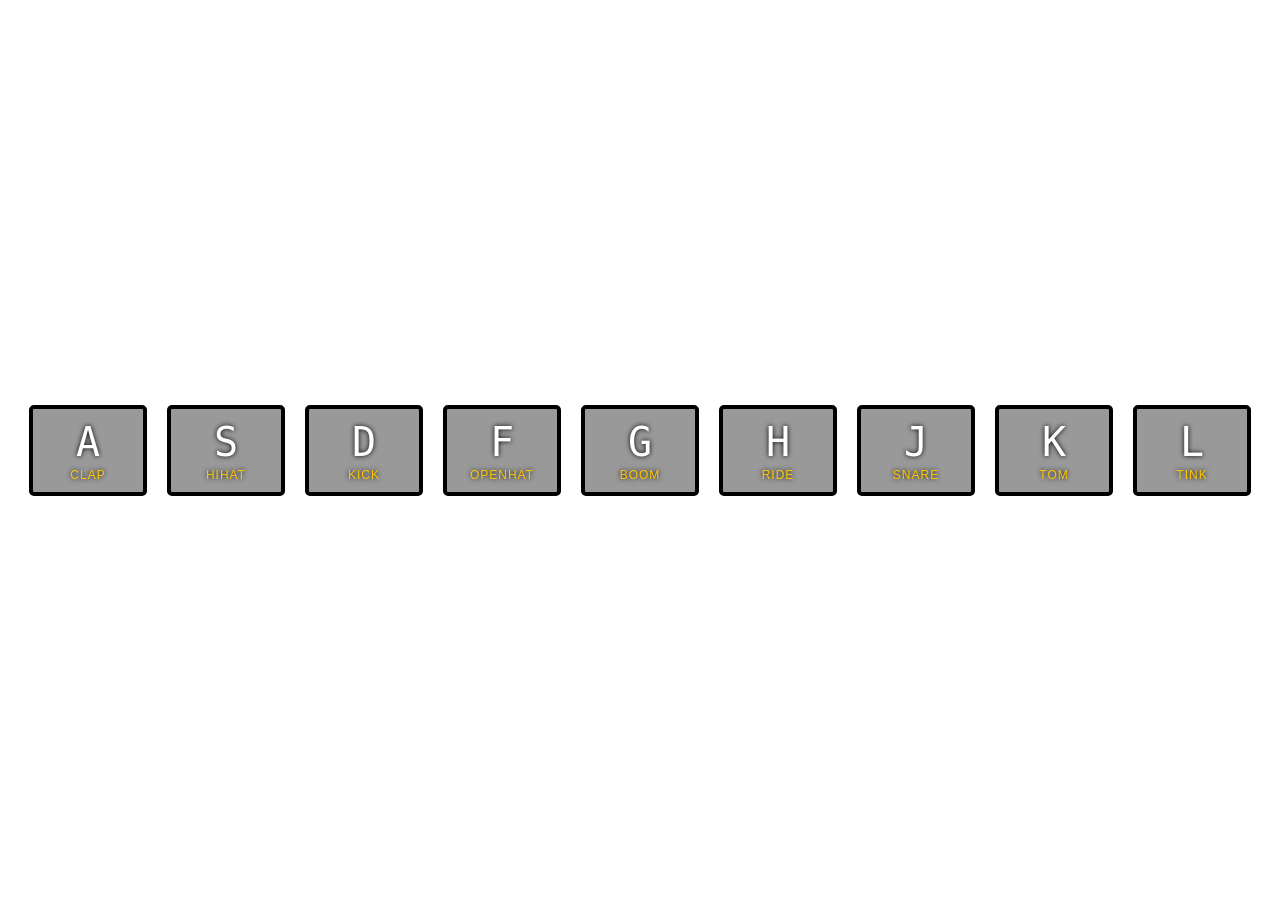
<file: JavaScript30-master/01-JavaScrip-Drum-Kit/index-FINISHED.html>
<!DOCTYPE html>
<html lang="en">
<head>
  <meta charset="UTF-8">
  <title>JS Drum Kit</title>
  <link rel="stylesheet" href="style.css">
</head>
<body>


  <div class="keys">
    <div data-key="65" class="key">
      <kbd>A</kbd>
      <span class="sound">clap</span>
    </div>
    <div data-key="83" class="key">
      <kbd>S</kbd>
      <span class="sound">hihat</span>
    </div>
    <div data-key="68" class="key">
      <kbd>D</kbd>
      <span class="sound">kick</span>
    </div>
    <div data-key="70" class="key">
      <kbd>F</kbd>
      <span class="sound">openhat</span>
    </div>
    <div data-key="71" class="key">
      <kbd>G</kbd>
      <span class="sound">boom</span>
    </div>
    <div data-key="72" class="key">
      <kbd>H</kbd>
      <span class="sound">ride</span>
    </div>
    <div data-key="74" class="key">
      <kbd>J</kbd>
      <span class="sound">snare</span>
    </div>
    <div data-key="75" class="key">
      <kbd>K</kbd>
      <span class="sound">tom</span>
    </div>
    <div data-key="76" class="key">
      <kbd>L</kbd>
      <span class="sound">tink</span>
    </div>
  </div>

  <audio data-key="65" src="sounds/clap.wav"></audio>
  <audio data-key="83" src="sounds/hihat.wav"></audio>
  <audio data-key="68" src="sounds/kick.wav"></audio>
  <audio data-key="70" src="sounds/openhat.wav"></audio>
  <audio data-key="71" src="sounds/boom.wav"></audio>
  <audio data-key="72" src="sounds/ride.wav"></audio>
  <audio data-key="74" src="sounds/snare.wav"></audio>
  <audio data-key="75" src="sounds/tom.wav"></audio>
  <audio data-key="76" src="sounds/tink.wav"></audio>

<script>
  function removeTransition(e) {
    if (e.propertyName !== 'transform') return;
    e.target.classList.remove('playing');
  }

  function playSound(e) {
    const audio = document.querySelector(`audio[data-key="${e.keyCode}"]`);
    const key = document.querySelector(`div[data-key="${e.keyCode}"]`);
    if (!audio) return;

    key.classList.add('playing');
    audio.currentTime = 0;
    audio.play();
  }

  const keys = Array.from(document.querySelectorAll('.key'));
  keys.forEach(key => key.addEventListener('transitionend', removeTransition));
  window.addEventListener('keydown', playSound);
</script>


</body>
</html>
</file>
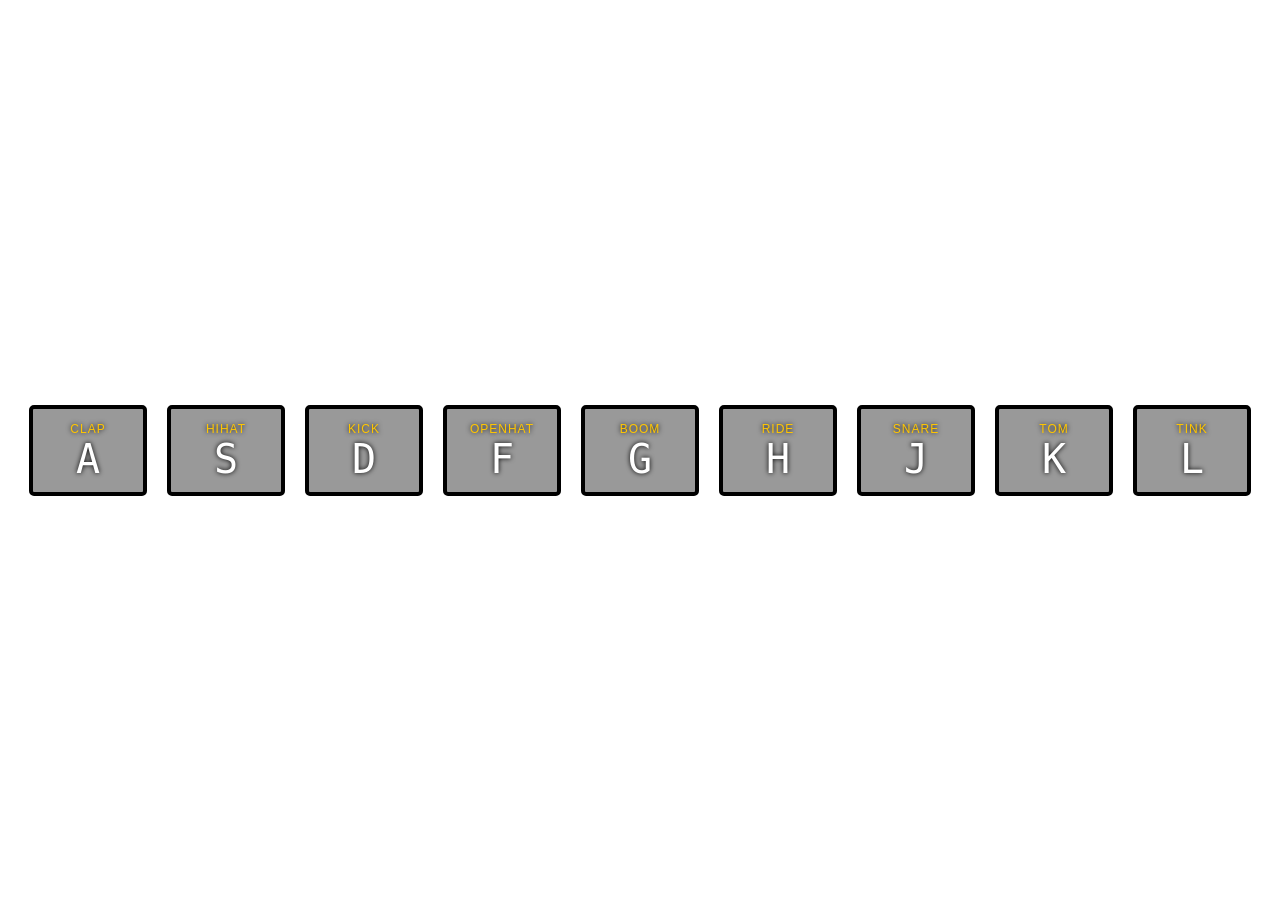
<file: JavaScript30-master/01-JavaScrip-Drum-Kit/index-START.html>
<!DOCTYPE html>
<html lang="en">
<head>
  <meta charset="UTF-8">
  <title>JS Drum Kit</title>
  <link rel="stylesheet" href="style.css">

</head>
<body>
  <div class="keys">
    <div data-key="65" class="key">
      <span class="sound">clap</span>
      <kbd>A</kbd>
    </div>
    <div data-key="83" class="key">
      <span class="sound">hihat</span>
      <kbd>S</kbd>
    </div>
    <div data-key="68" class="key">
      <span class="sound">kick</span>
      <kbd>D</kbd>
    </div>
    <div data-key="70" class="key">
      <span class="sound">openhat</span>
      <kbd>F</kbd>
    </div>
    <div data-key="71" class="key">
      <span class="sound">boom</span>
      <kbd>G</kbd>
    </div>
    <div data-key="72" class=key>
      <span class="sound">ride</span>
      <kbd>H</kbd>
    </div>
    <div data-key="74" class=key>
      <span class="sound">snare</span>
      <kbd>J</kbd>
    </div>
    <div data-key="75" class="key">
      <span class="sound">tom</span>
      <kbd>K</kbd>
    </div>
    <div data-key="76" class="key">
      <span class="sound">tink</span>
      <kbd>L</kbd>
    </div>
  </div>

  <audio data-key="65" src="sounds/clap.wav"></audio>
  <audio data-key="83" src="sounds/hihat.wav"></audio>
  <audio data-key="68" src="sounds/kick.wav"></audio>
  <audio data-key="70" src="sounds/openhat.wav"></audio>
  <audio data-key="71" src="sounds/boom.wav"></audio>
  <audio data-key="72" src="sounds/ride.wav"></audio>
  <audio data-key="74" src="sounds/snare.wav"></audio>
  <audio data-key="75" src="sounds/tom.wav"></audio>
  <audio data-key="76" src="sounds/tink.wav"></audio>


  <script src="meJs.js"></script>
</body>
</html>
</file>
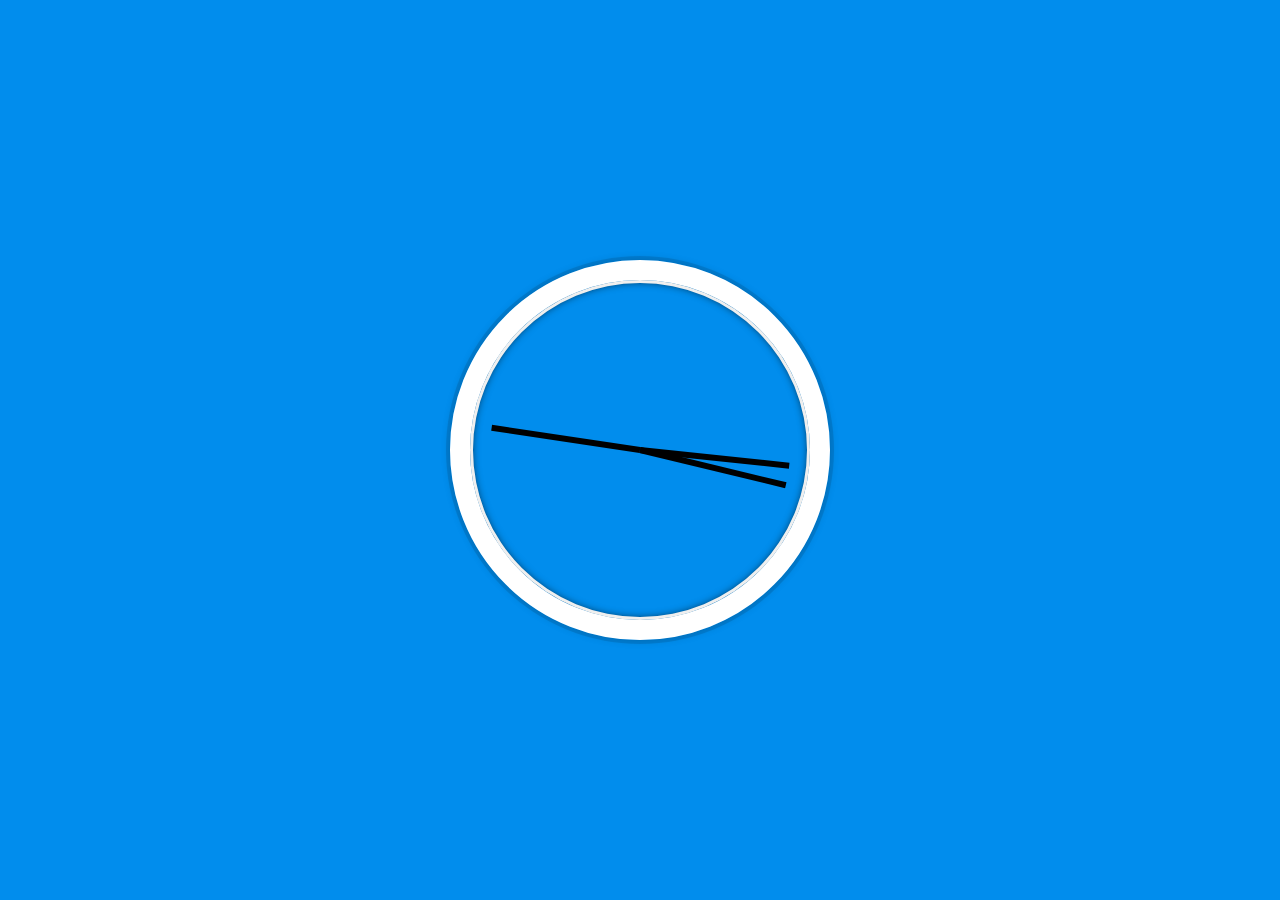
<file: JavaScript30-master/02-JS-and-CSS-Clock/index-FINISHED.html>
<!DOCTYPE html>
<html lang="en">
<head>
  <meta charset="UTF-8">
  <title>JS + CSS Clock</title>
</head>
<body>


    <div class="clock">
      <div class="clock-face">
        <div class="hand hour-hand"></div>
        <div class="hand min-hand"></div>
        <div class="hand second-hand"></div>
      </div>
    </div>


  <style>
    html {
      background: #018DED url(https://unsplash.it/1500/1000?image=881&blur=5);
      background-size: cover;
      font-family: 'helvetica neue';
      text-align: center;
      font-size: 10px;
    }

    body {
      margin: 0;
      font-size: 2rem;
      display: flex;
      flex: 1;
      min-height: 100vh;
      align-items: center;
    }

    .clock {
      width: 30rem;
      height: 30rem;
      border: 20px solid white;
      border-radius: 50%;
      margin: 50px auto;
      position: relative;
      padding: 2rem;
      box-shadow:
        0 0 0 4px rgba(0,0,0,0.1),
        inset 0 0 0 3px #EFEFEF,
        inset 0 0 10px black,
        0 0 10px rgba(0,0,0,0.2);
    }

    .clock-face {
      position: relative;
      width: 100%;
      height: 100%;
      transform: translateY(-3px); /* account for the height of the clock hands */
    }

    .hand {
      width: 50%;
      height: 6px;
      background: black;
      position: absolute;
      top: 50%;
      transform-origin: 100%;
      transform: rotate(90deg);
      transition: all 0.05s;
      transition-timing-function: cubic-bezier(0.1, 2.7, 0.58, 1);
    }
</style>

<script>
  const secondHand = document.querySelector('.second-hand');
  const minsHand = document.querySelector('.min-hand');
  const hourHand = document.querySelector('.hour-hand');

  function setDate() {
    const now = new Date();

    const seconds = now.getSeconds();
    const secondsDegrees = ((seconds / 60) * 360) + 90;
    secondHand.style.transform = `rotate(${secondsDegrees}deg)`;

    const mins = now.getMinutes();
    const minsDegrees = ((mins / 60) * 360) + ((seconds/60)*6) + 90;
    minsHand.style.transform = `rotate(${minsDegrees}deg)`;

    const hour = now.getHours();
    const hourDegrees = ((hour / 12) * 360) + ((mins/60)*30) + 90;
    hourHand.style.transform = `rotate(${hourDegrees}deg)`;
  }

  setInterval(setDate, 1000);

  setDate();

</script>
</body>
</html>
</file>
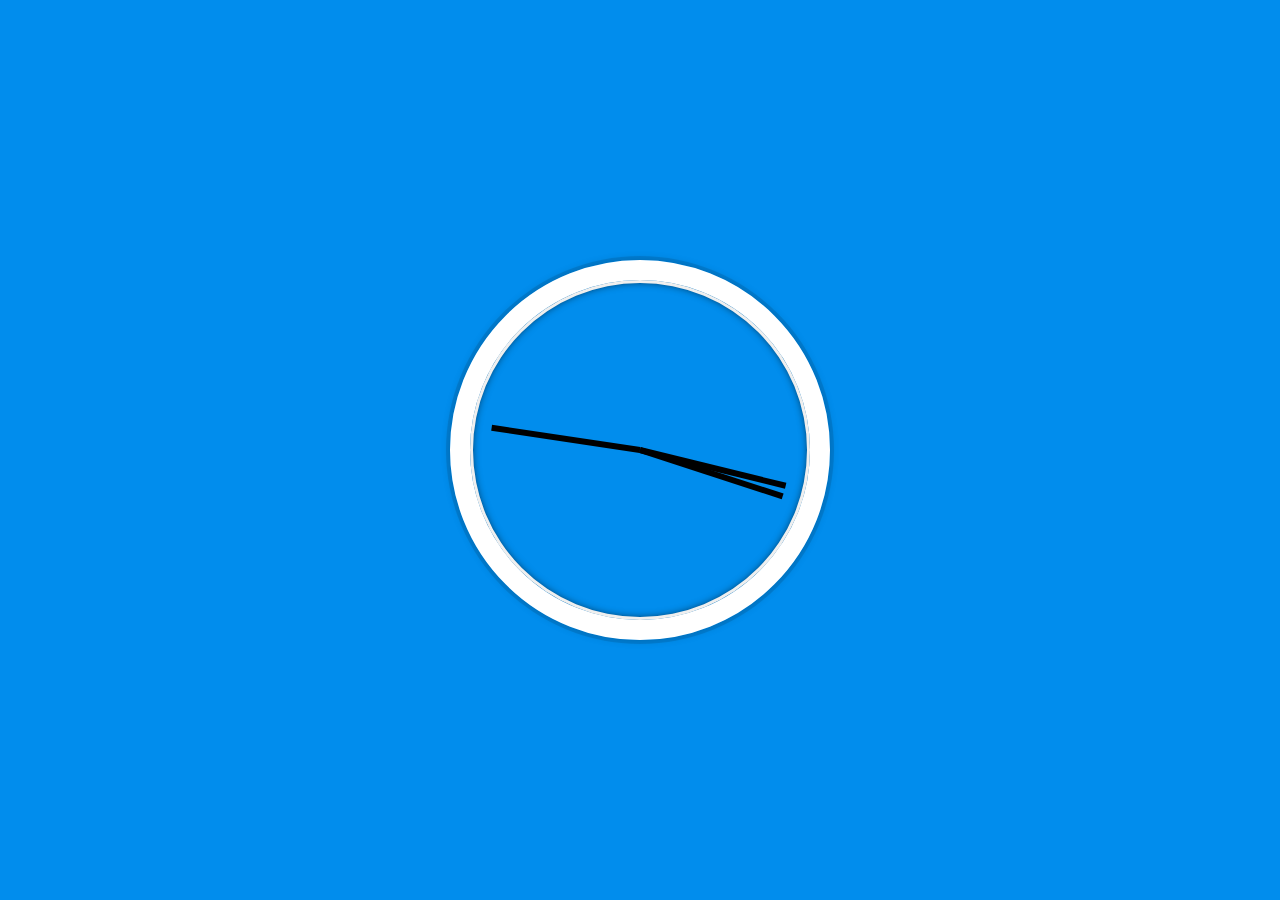
<file: JavaScript30-master/02-JS-and-CSS-Clock/index-START.html>
<!DOCTYPE html>
<html lang="en">
<head>
  <meta charset="UTF-8">
  <title>JS + CSS Clock</title>
</head>
<body>


    <div class="clock">
      <div class="clock-face">
        <div class="hand hour-hand"></div>
        <div class="hand min-hand"></div>
        <div class="hand second-hand"></div>
      </div>
    </div>


  <style>
    html {
      background: #018DED url(https://unsplash.it/1500/1000?image=881&blur=5);
      background-size: cover;
      font-family: 'helvetica neue';
      text-align: center;
      font-size: 10px;
    }

    body {
      margin: 0;
      font-size: 2rem;
      display: flex;
      flex: 1;
      min-height: 100vh;
      align-items: center;
    }

    .clock {
      width: 30rem;
      height: 30rem;
      border: 20px solid white;
      border-radius: 50%;
      margin: 50px auto;
      position: relative;
      padding: 2rem;
      box-shadow:
        0 0 0 4px rgba(0,0,0,0.1),
        inset 0 0 0 3px #EFEFEF,
        inset 0 0 10px black,
        0 0 10px rgba(0,0,0,0.2);
    }

    .clock-face {
      position: relative;
      width: 100%;
      height: 100%;
      transform: translateY(-3px); /* account for the height of the clock hands */
    }

    .hand {
      width: 50%;
      height: 6px;
      background: black;
      position: absolute;
      top: 50%;
      transform-origin: 100%;
      transform: rotate(90deg); /* all the hands will be starting at 12) */
      transition: all 0.05s;
      transition-timing-function: cubic-bezier(0.1,2.7,0.58,1); /* the way the hand moves */
    }
</style>


<script>
  const secondHand = document.querySelector('.second-hand');
  const minutesHand = document.querySelector('.min-hand');
  const hourHand = document.querySelector('.hour-hand');

  function setDate() {
    const now = new Date();

    const seconds = now.getSeconds();
    const secondsDegrees = ((seconds / 60) * 360) + 90;
    secondHand.style.transform = `rotate(${secondsDegrees}deg)`;

    const minutes = now.getMinutes();
    const minuteDegrees = ((minutes / 60) * 360) + ((seconds/60)*6) + 90;
    minutesHand.style.transform = `rotate(${minuteDegrees}deg)`;

    const hour = now.getHours();
    const hourDegrees = ((hour / 12) * 360) + ((minutes/60)*30) + 90;
    hourHand.style.transform = `rotate(${hourDegrees}deg)`;
  }

setInterval(setDate, 1000); //how many times this function goes through
setDate();

  </script>
</body>
</html>
</file>
<file: JavaScript30-master/01-JavaScrip-Drum-Kit/style.css>
html {
  font-size: 10px;
  background: url(https://isorepublic.com/wp-content/uploads/2018/11/music-festival-crowd.jpg) bottom center;
  background-size: cover;
}

body,html {
  margin: 0;
  padding: 0;
  font-family: sans-serif;
}

.keys {
  display: flex;
  flex: 1;
  min-height: 100vh;
  align-items: center;
  justify-content: center;
}

.key {
  border: .4rem solid black;
  border-radius: .5rem;
  margin: 1rem;
  font-size: 1.5rem;
  padding: 1rem .5rem;
  transition: all .07s ease;
  width: 10rem;
  text-align: center;
  color: white;
  background: rgba(0,0,0,0.4);
  text-shadow: 0 0 .5rem black;
}

.playing {
  transform: scale(1.1);
  border-color: #ffc600;
  box-shadow: 0 0 1rem #ffc600;
}

kbd {
  display: block;
  font-size: 4rem;
}

.sound {
  font-size: 1.2rem;
  text-transform: uppercase;
  letter-spacing: .1rem;
  color: #ffc600;
}
</file>
